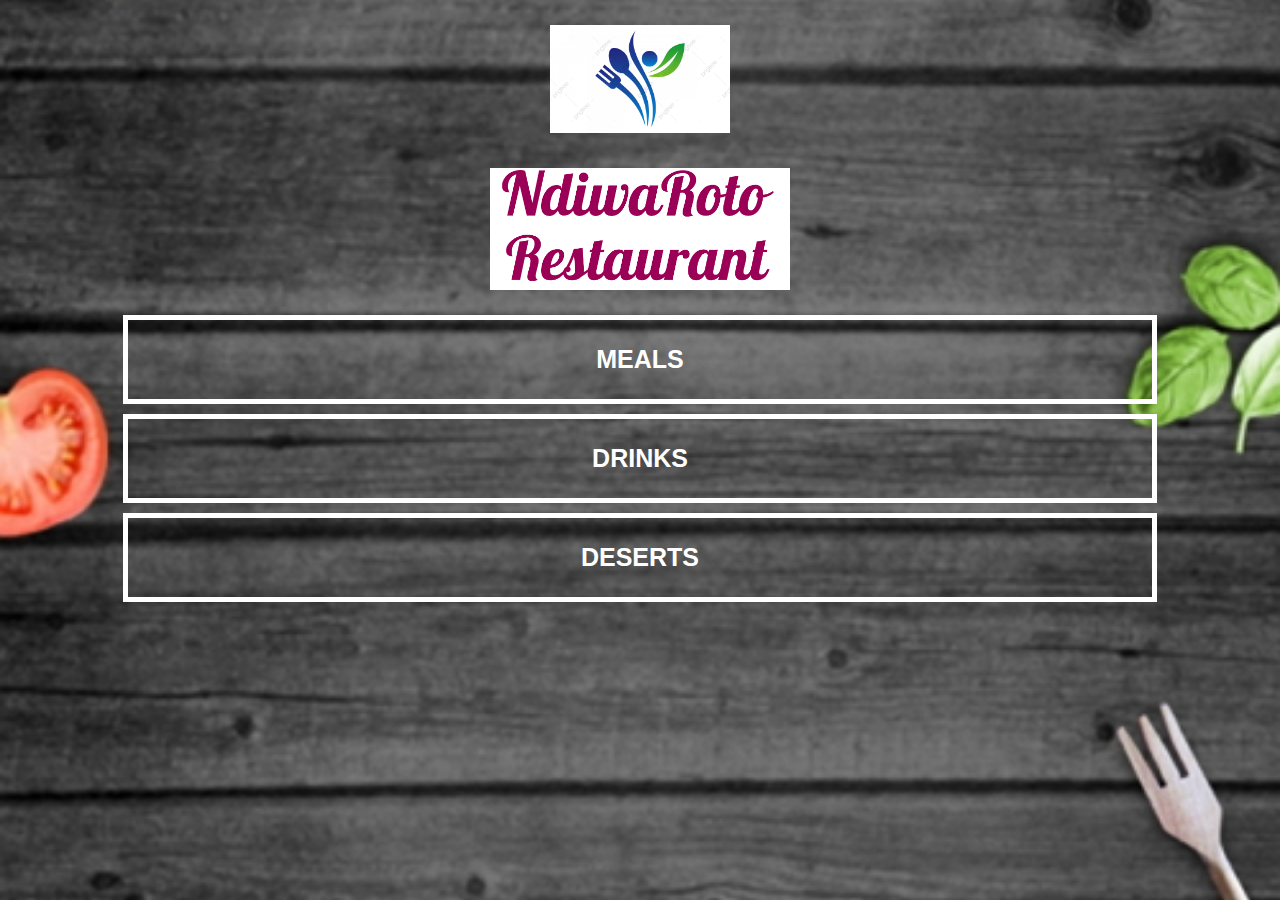
<file: index.html>
<!DOCTYPE html>
<html>
    <head>
        <title>NdiwaRoto Restaurent</title>
        <link rel="stylesheet" href="style.css">
    </head>
    
    <body class="body-home">
        <div id="home">
            
            <img src="images/logopic.jpg" id="home-logo-img">
            <img src="images/logo.png" id="home-logo-text">
            
            <div class="home-menu">
                <a href="meals.html" class="home-menu-item">
                    <p>Meals</p>
                </a>
                
                <a href="drinks.html" class="home-menu-item">
                    <p>Drinks</p>
                </a>
                
                <a href="deserts.html" class="home-menu-item">
                    <p>Deserts</p>
                </a>
            </div>
        </div>
    </body>
</html>
</file>
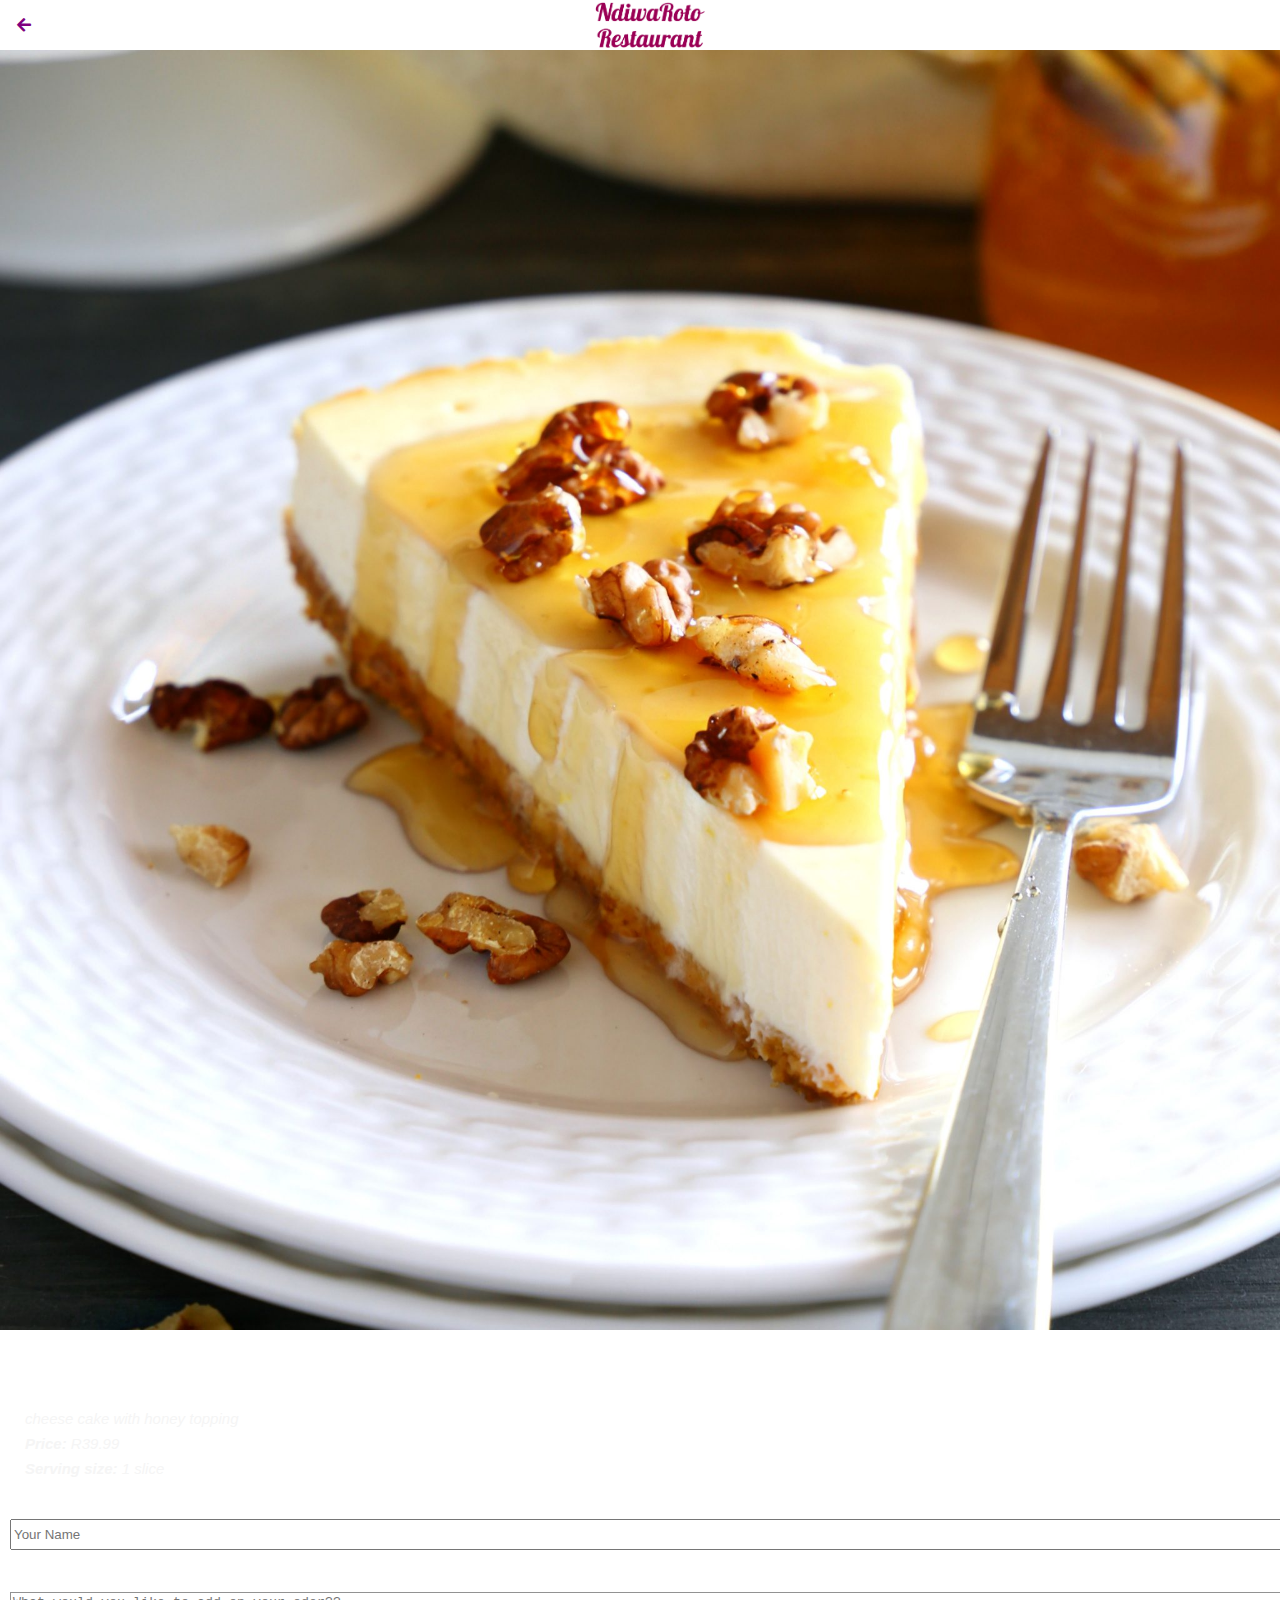
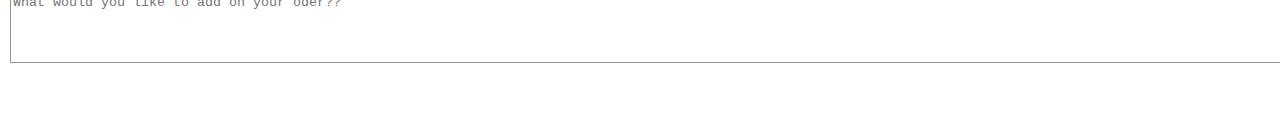
<file: cheesecake.html>
<!DOCTYPE html>
<html>
    <head>
        <title>NdiwaRoto Restaurent | Meals | Ham and 
            cheese toast</title>
        <link rel="stylesheet" href="style.css">
        <link rel="stylesheet" href="FontAwsome/css/all.css">
    </head>
    
    <body class="body-meals">
        
        <div class="header">
            <a href="meals.html">
                <i class="fas fa-arrow-left"></i>
            </a>
         
            <img src="images/logo.png">
        </div>
        
        <div id="meals">
            
            <div class="meals-list">
                <img src="images/honeycheesecake.webp">
                
                <a href="thanks.html">
                    <div class="meals-list-item">
                        <h2>Cheese cake</h2>
                        <p>cheese cake with honey topping</p>
                        <p><b>Price:</b> R39.99</p>
                        <p><b>Serving size:</b> 1 slice</p>
                    </div>
                </a>
                
                <div class="meal-list-extras">
                
                <input type="text" placeholder="Your Name" id="name"/>
                    <br/><br/>
                <textarea placeholder="What would you like to add on your oder??"></textarea>
                <a class="button" href="thanks.html">PLACE ODER</a>
            </div>
                
            </div> 
            
        </div>
    </body>
</html>
</file>
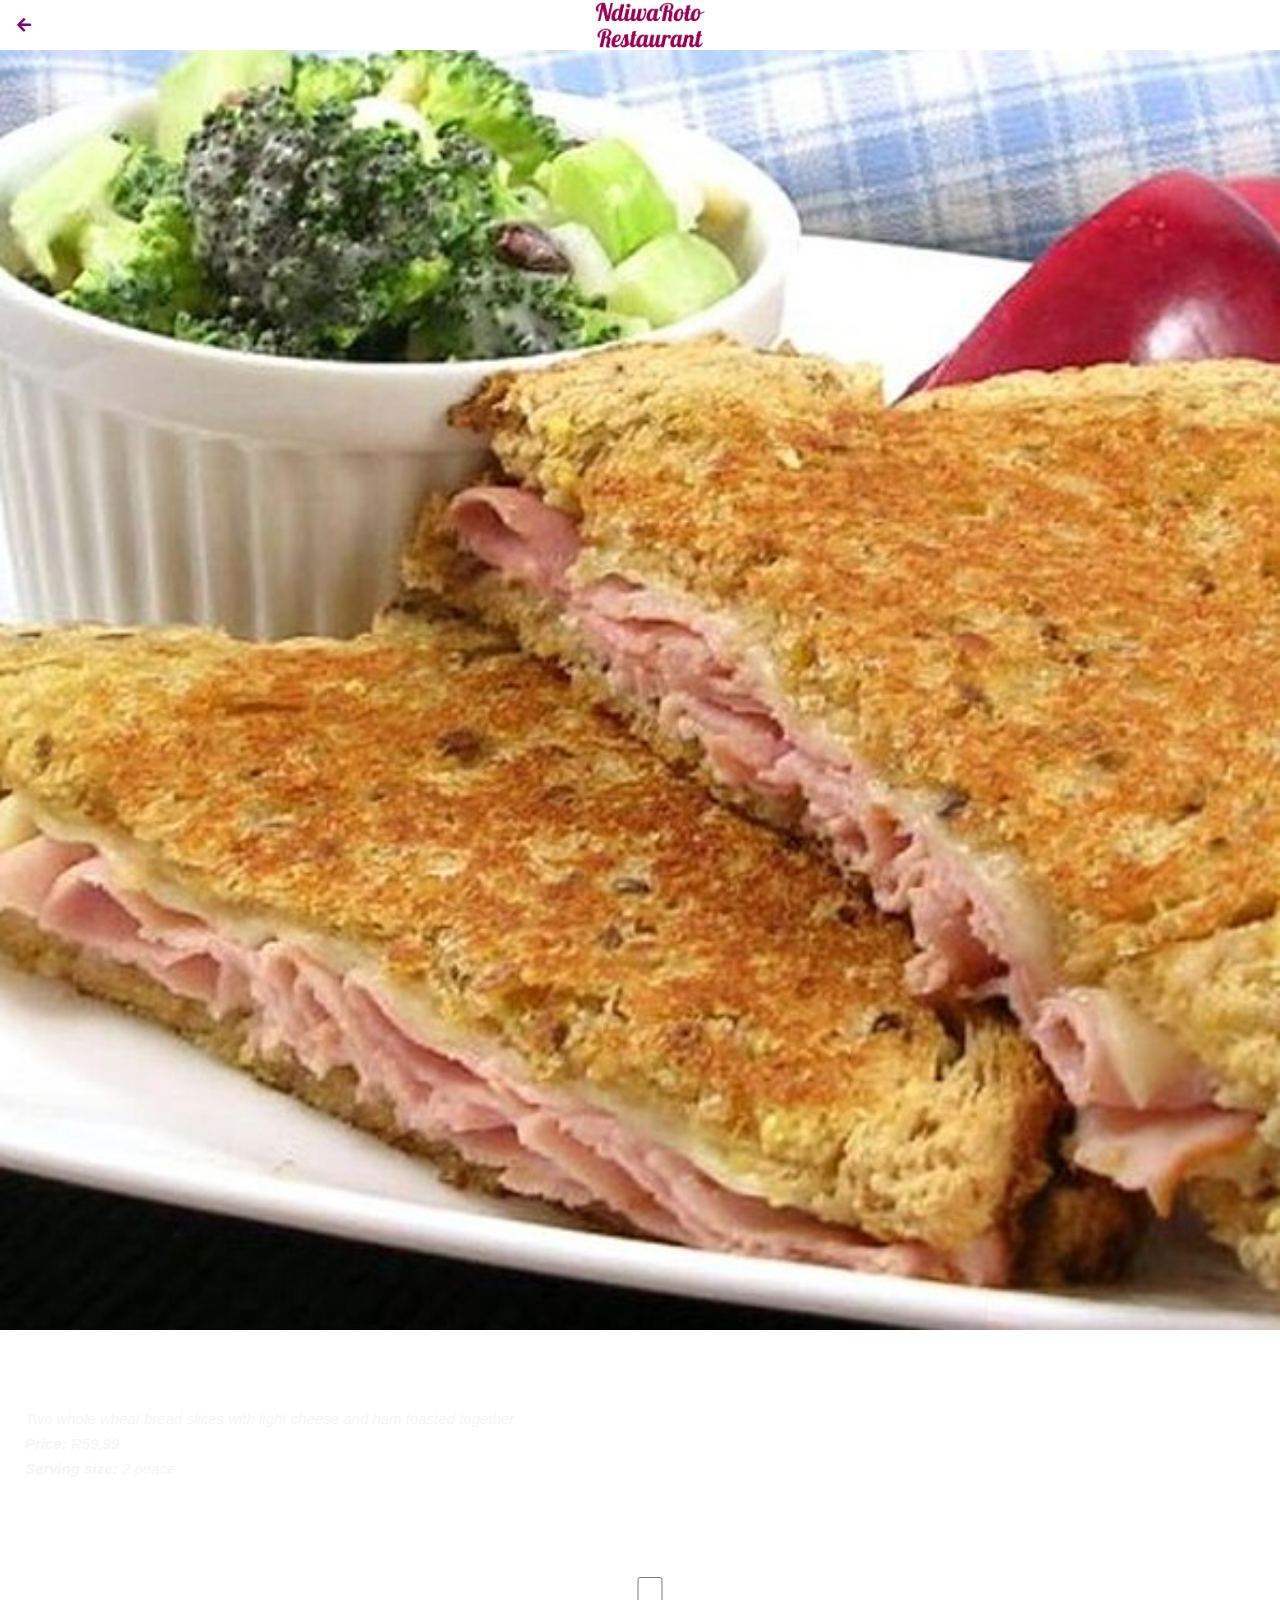
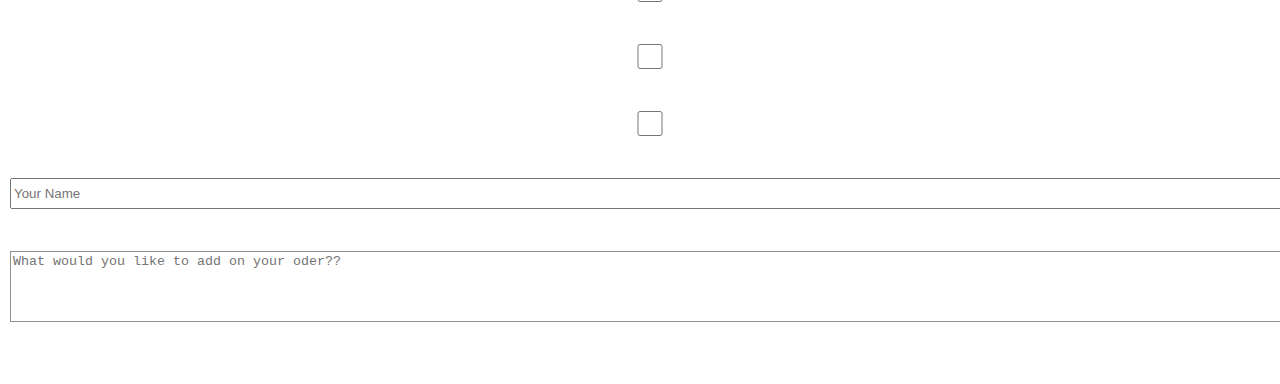
<file: cheesetoast.html>
<!DOCTYPE html>
<html>
    <head>
        <title>NdiwaRoto Restaurent | Meals | Ham and 
            cheese toast</title>
        <link rel="stylesheet" href="style.css">
        <link rel="stylesheet" href="FontAwsome/css/all.css">
    </head>
    
    <body class="body-meals">
        
        <div class="header">
            <a href="meals.html">
                <i class="fas fa-arrow-left"></i>
            </a>
         
            <img src="images/logo.png">
        </div>
        
        <div id="meals">
            
            <div class="meals-list">
                <img src="images/ham&cheese%20toast.jpg">
                
                <a href="thanks.html">
                    <div class="meals-list-item">
                        <h2>Ham and Cheese Toast</h2>
                        <p>Two whole wheat bread slices with light cheese and ham toasted together</p>
                        <p><b>Price:</b> R59,99</p>
                        <p><b>Serving size:</b> 2 peace</p>
                    </div>
                </a>
                
                <div class="meal-list-extras">
                <h2>Extras</h2>
          
                <input id="check-01" type="checkbox">
                <label for="check-01">Palony</label>
                 <br/>   
                <input id="check-02" type="checkbox">
                <label for="check-02">Extra Cheese</label>
                  <br/>  
                <input id="check-03" type="checkbox">
                <label for="check-03">Half Done Egg</label>
                    
                <input type="text" placeholder="Your Name" id="name"/>
                  <br/><br/>
                <textarea placeholder="What would you like to add on your oder??"></textarea>
                <a class="button" href="thanks.html">PLACE ODER</a>
                
            </div>
                
            </div> 
            
        </div>
    </body>
</html>
</file>
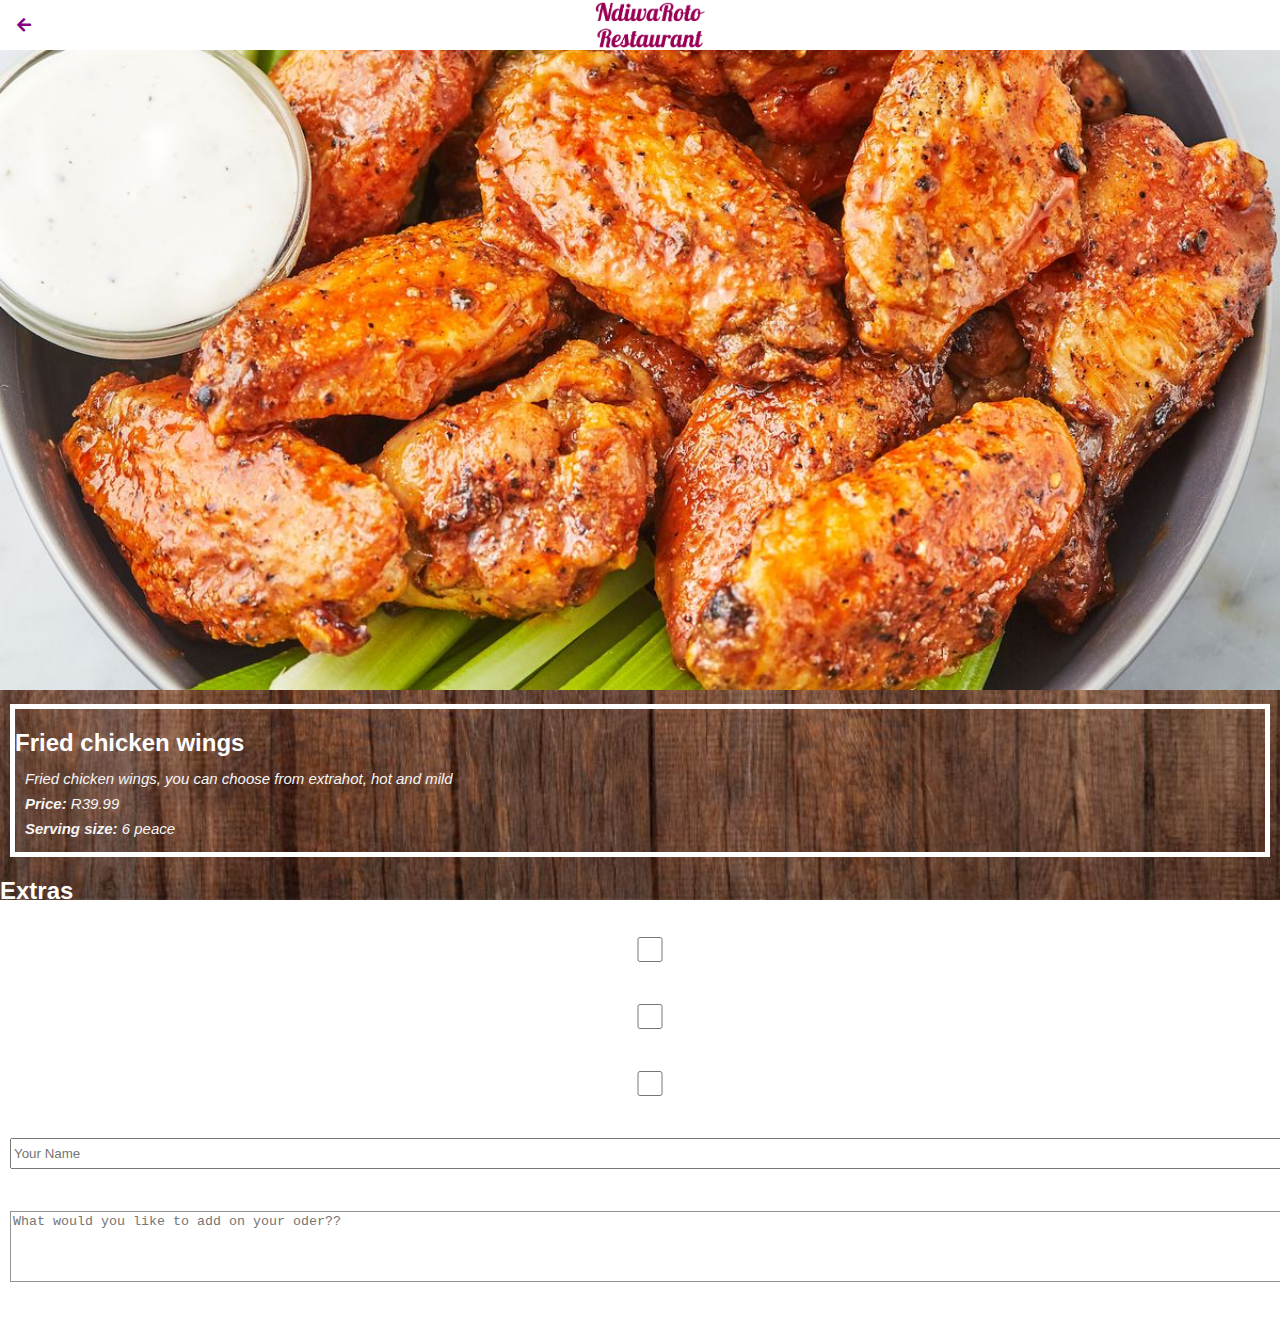
<file: chickenwings.html>
<!DOCTYPE html>
<html>
    <head>
        <title>NdiwaRoto Restaurent | Meals | Ham and 
            cheese toast</title>
        <link rel="stylesheet" href="style.css">
        <link rel="stylesheet" href="FontAwsome/css/all.css">
    </head>
    
    <body class="body-meals">
        
        <div class="header">
            <a href="meals.html">
                <i class="fas fa-arrow-left"></i>
            </a>
         
            <img src="images/logo.png">
        </div>
        
        <div id="meals">
            
            <div class="meals-list">
                <img src="images/air-fryer-wings.jpg">
                
                <a href="thanks.html">
                    <div class="meals-list-item">
                        <h2>Fried chicken wings</h2>
                        <p>Fried chicken wings, you can choose from extrahot, hot and mild</p>
                        <p><b>Price:</b> R39.99</p>
                        <p><b>Serving size:</b> 6 peace</p>
                    </div>
                </a>
                
                <div class="meal-list-extras">
                <h2>Extras</h2>
                    
                    <input id="check-01" type="checkbox">
                    <label for="check-01">Onion Rings</label>
                    <input id="check-02" type="checkbox">
                    <label for="check-02">Mini Loaf</label>
                    <input id="check-03" type="checkbox">
                    <label for="check-03">French friese</label>
          
                <input type="text" placeholder="Your Name" id="name"/>
                  <br/><br/>
                <textarea placeholder="What would you like to add on your oder??"></textarea>
                <a class="button" href="thanks.html">PLACE ODER</a>
            </div>
                
       
            </div> 
            
        </div>
    </body>
</html>
</file>
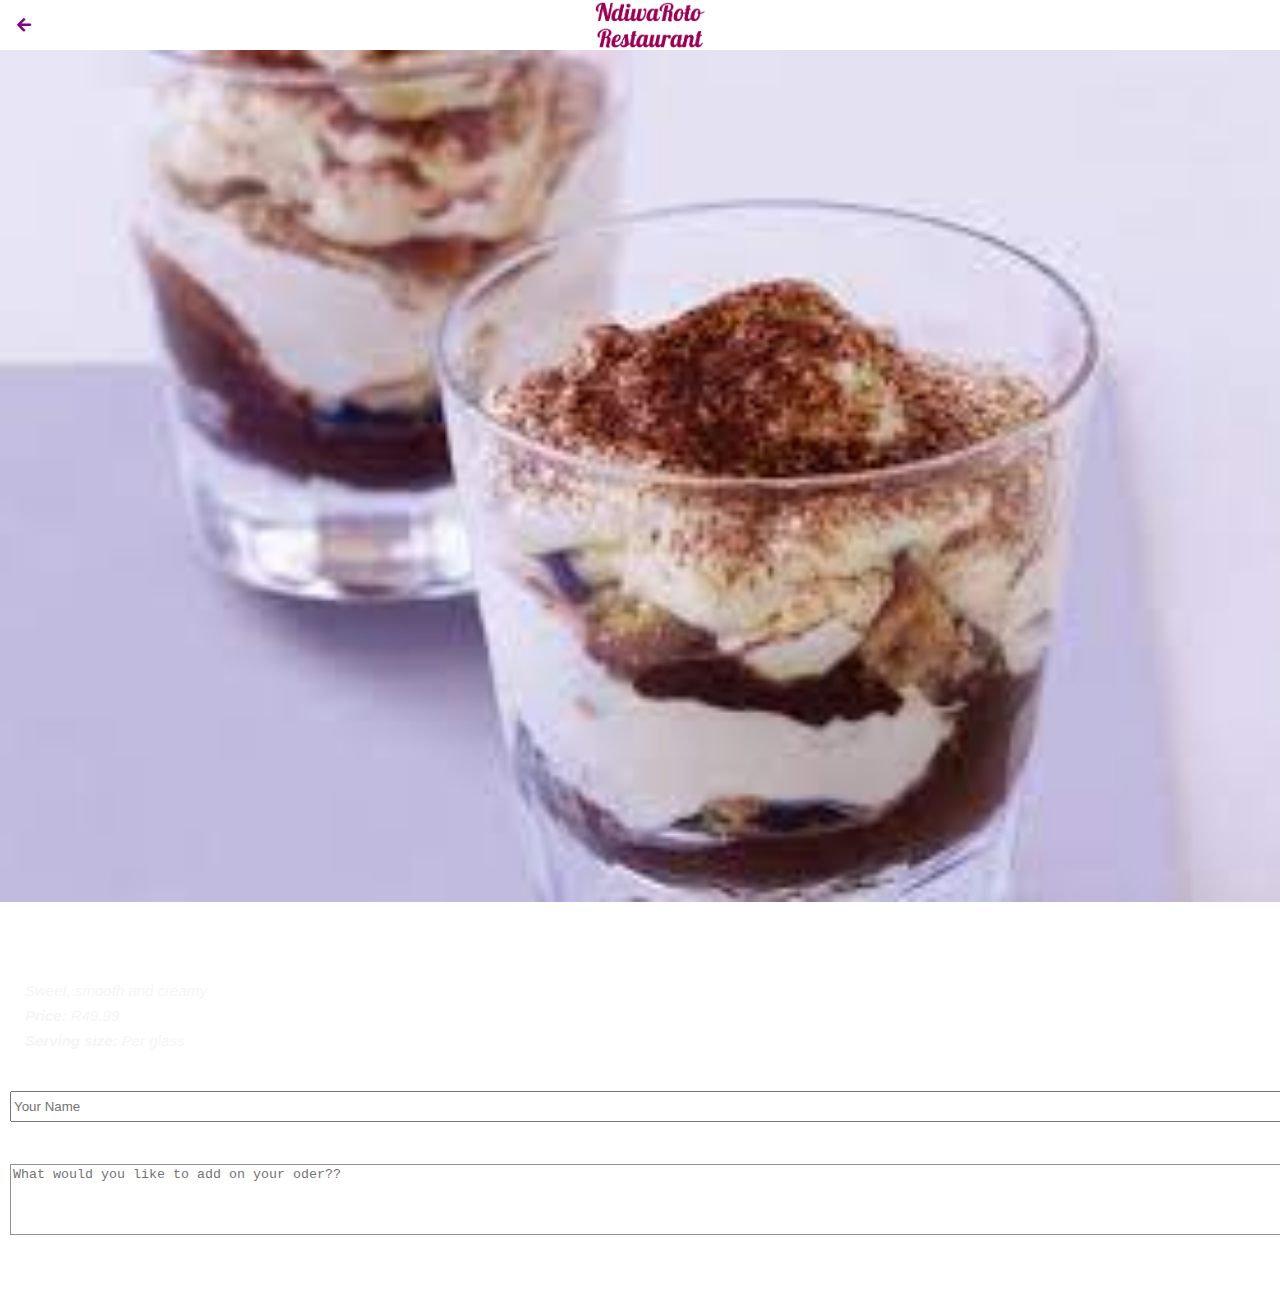
<file: chockolate.html>
<!DOCTYPE html>
<html>
    <head>
        <title>NdiwaRoto Restaurent | Meals | Ham and 
            cheese toast</title>
        <link rel="stylesheet" href="style.css">
        <link rel="stylesheet" href="FontAwsome/css/all.css">
    </head>
    
    <body class="body-meals">
        
        <div class="header">
            <a href="deserts.html">
                <i class="fas fa-arrow-left"></i>
            </a>
         
            <img src="images/logo.png">
        </div>
        
        <div id="meals">
            
            <div class="meals-list">
                <img src="images/chockolate-parfait.jpg">
                
                <a href="thanks.html">
                    <div class="meals-list-item">
                        <h2>Chockolate Parfeit</h2>
                        <p>Sweet, smooth and creamy</p>
                        <p><b>Price:</b> R49.99</p>
                        <p><b>Serving size:</b> Per glass</p>
                    </div>
                </a>
                
                <div class="meal-list-extras">
                <input type="text" placeholder="Your Name" id="name"/>
                    <br/><br/>
                <textarea placeholder="What would you like to add on your oder??"></textarea>
                <a class="button" href="thanks.html">PLACE ODER</a>
            </div>
                
            </div> 
            
        </div>
    </body>
</html>
</file>
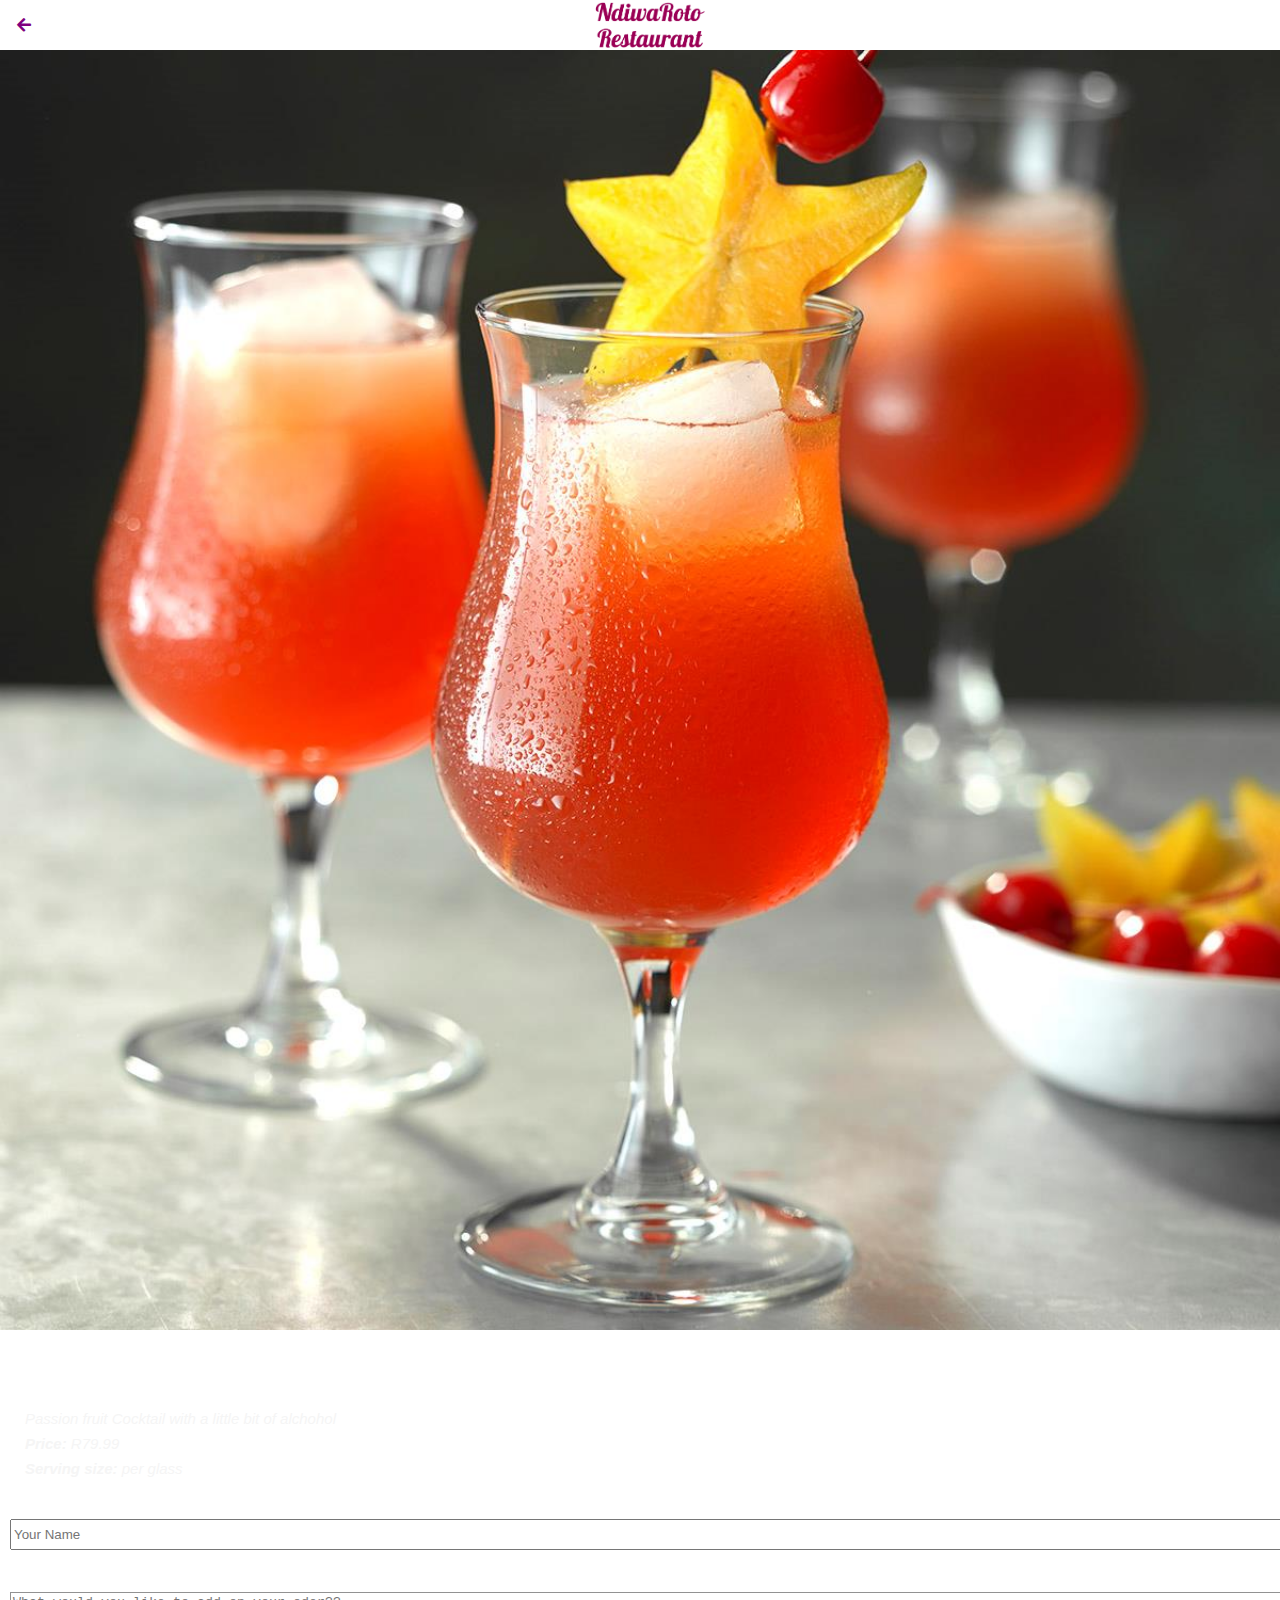
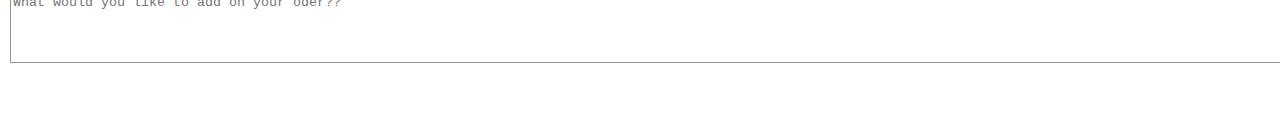
<file: cocktail.html>
<!DOCTYPE html>
<html>
    <head>
        <title>NdiwaRoto Restaurent | Meals | Ham and 
            cheese toast</title>
        <link rel="stylesheet" href="style.css">
        <link rel="stylesheet" href="FontAwsome/css/all.css">
    </head>
    
    <body class="body-meals">
        
        <div class="header">
            <a href="drinks.html">
                <i class="fas fa-arrow-left"></i>
            </a>
         
            <img src="images/logo.png">
        </div>
        
        <div id="meals">
            
            <div class="meals-list">
                <img src="images/coctail.jpg">
                
                <a href="thanks.html">
                    <div class="meals-list-item">
                        <h2>Fruit cocktail</h2>
                        <p>Passion fruit Cocktail with a little bit of alchohol</p>
                        <p><b>Price:</b> R79.99</p>
                        <p><b>Serving size:</b> per glass</p>
                    </div>
                </a>
                
                <input type="text" placeholder="Your Name" id="name"/>
                    <br/><br/>
                <textarea placeholder="What would you like to add on your oder??"></textarea>
                <a class="button" href="thanks.html">PLACE ODER</a>
            </div>
            
        </div>
    </body>
</html>
</file>
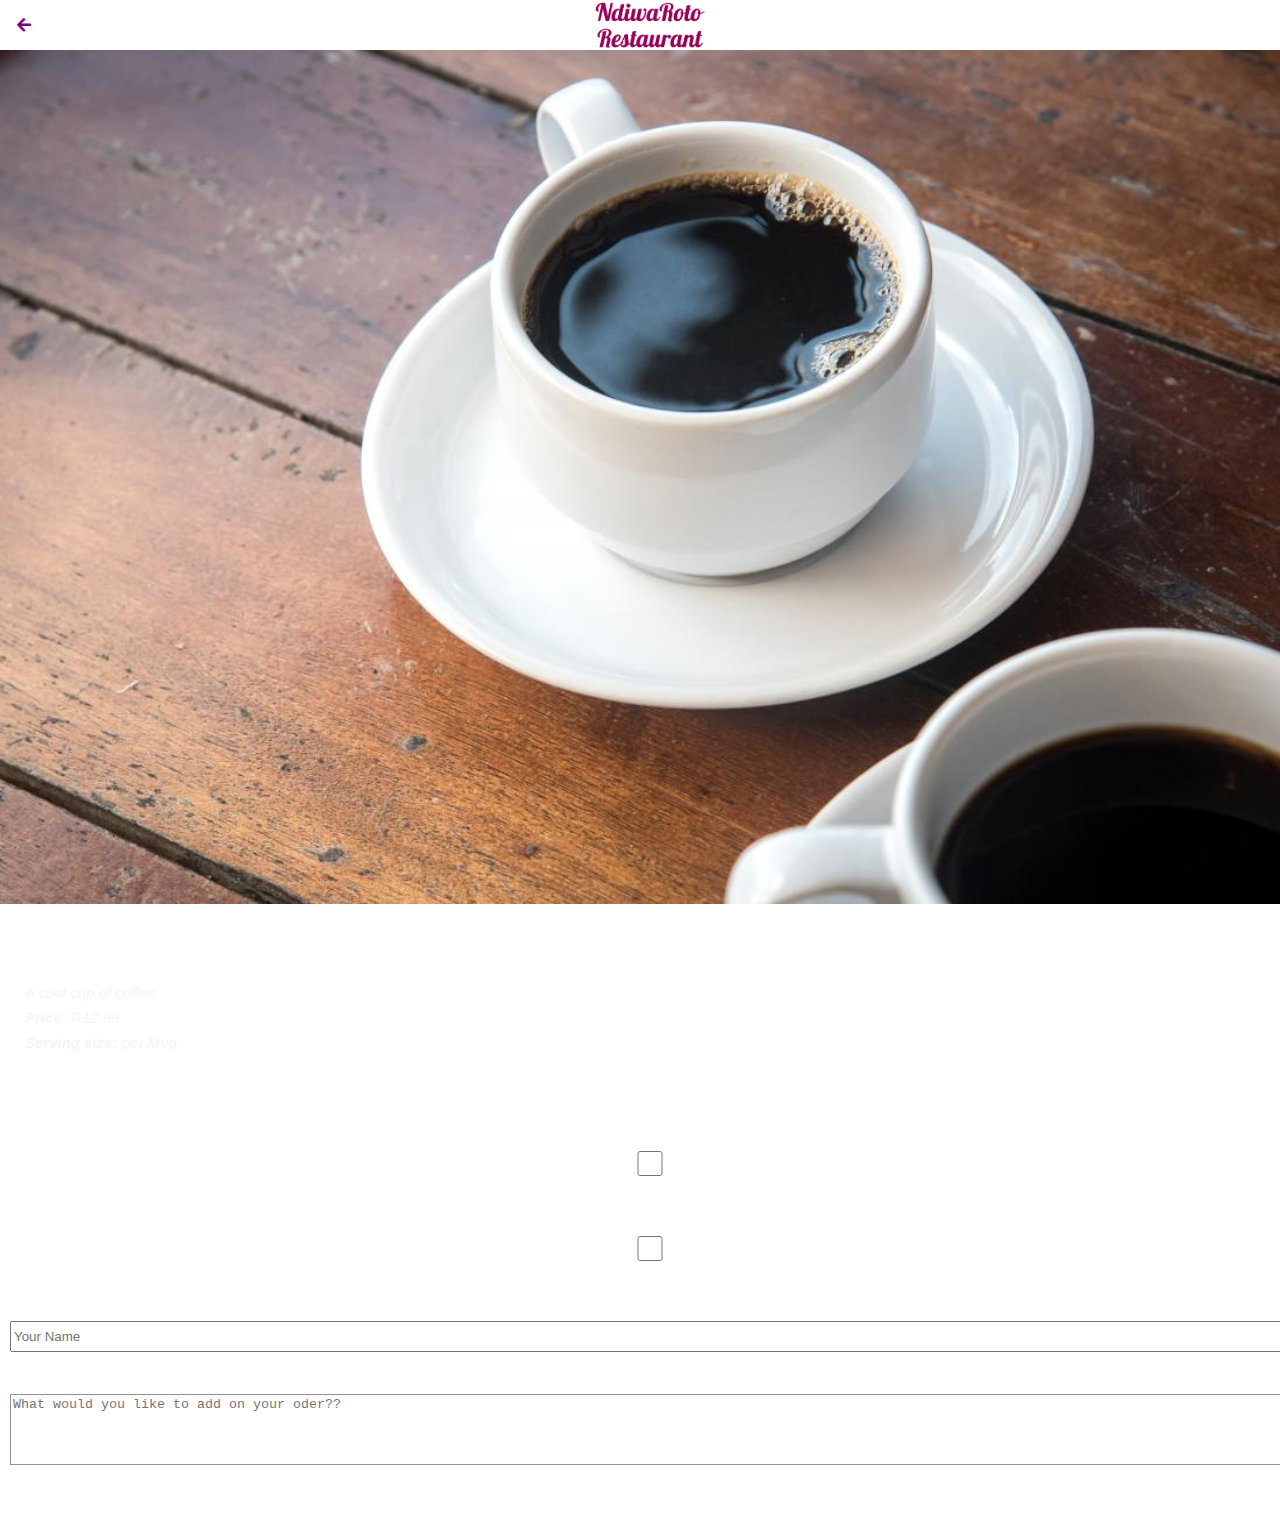
<file: coffee.html>
<!DOCTYPE html>
<html>
    <head>
        <title>NdiwaRoto Restaurent | Meals | Ham and 
            cheese toast</title>
        <link rel="stylesheet" href="style.css">
        <link rel="stylesheet" href="FontAwsome/css/all.css">
    </head>
    
    <body class="body-meals">
        
        <div class="header">
            <a href="drinks.html">
                <i class="fas fa-arrow-left"></i>
            </a>
         
            <img src="images/logo.png">
        </div>
        
        <div id="meals">
            
            <div class="meals-list">
                <img src="images/cups-of-coffee.jpg">
                
                <a href="thanks.html">
                    <div class="meals-list-item">
                        <h2>Orange Juice</h2>
                        <p>A cool cup of coffee</p>
                        <p><b>Price:</b> R12.99</p>
                        <p><b>Serving size:</b> per Mug</p>
                    </div>
                </a>
                
                <div class="meal-list-extras">
                <h2>Extras</h2>
                
                    <input id="check-01" type="checkbox">
                <label for="check-01">Without cream</label>
                    <br/><br/> 
                <input id="check-02" type="checkbox">
                <label for="check-02">With cream</label>
                    <br/><br/> 
                <input type="text" placeholder="Your Name" id="name"/>
                    <br/><br/>
                <textarea placeholder="What would you like to add on your oder??"></textarea>
                <a class="button" href="thanks.html">PLACE ODER</a>
            </div>
                
            </div>
            
        </div>
    </body>
</html>
</file>
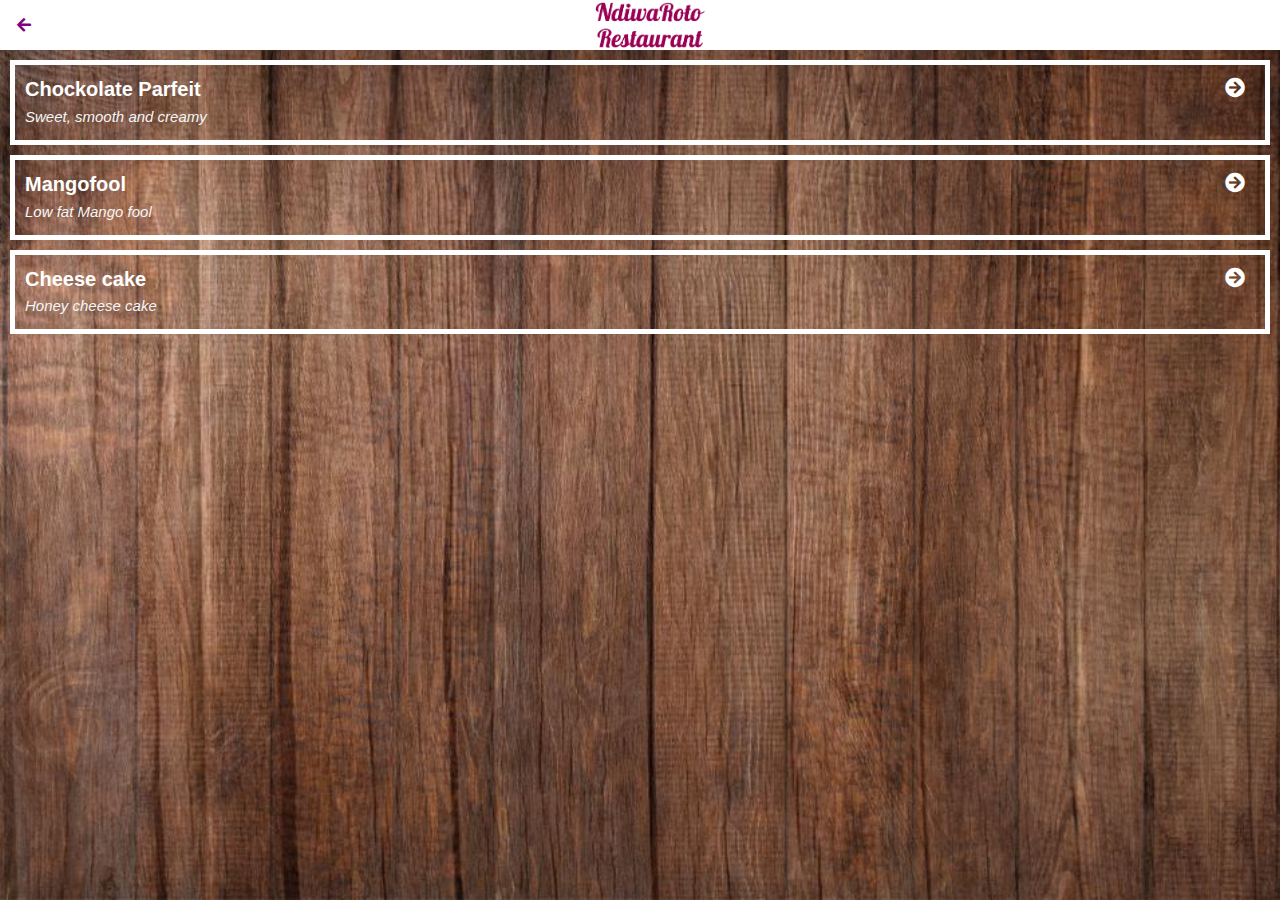
<file: deserts.html>
<!DOCTYPE html>
<html>
    <head>
        <title>NdiwaRoto Restaurent | Deserts</title>
        <link rel="stylesheet" href="style.css">
        <link rel="stylesheet" href="FontAwsome/css/all.css">
    </head>
    
    <body class="body-meals">
        
        <div class="header">
        
            <a href="index.html">
                <i class="fas fa-arrow-left"></i>
                <img src="images/logo.png">
            </a>
            
        </div>
        <div id="meals">
            
            <div class="meals-list">
                
                <a href="chockolate.html">
                    <div class="meals-list-item">
                        <h1>Chockolate Parfeit<i class="fas fa-arrow-circle-right"></i></h1>
                        
                        <p>Sweet, smooth and creamy</p>
                    </div>
                </a>
                
                <a href="mangofool.html">
                    <div class="meals-list-item">
                        <h1>Mangofool<i class="fas fa-arrow-circle-right"></i></h1>
                        
                        <p>Low fat Mango fool</p>
                    </div>
                </a>
                
                <a href="cheesecake.html">
                    <div class="meals-list-item">
                        <h1>Cheese cake<i class="fas fa-arrow-circle-right"></i></h1>
                        
                        <p>Honey cheese cake</p>
                    </div>
                </a>
                
            </div> 
            
        </div>
    </body>
</html>
</file>
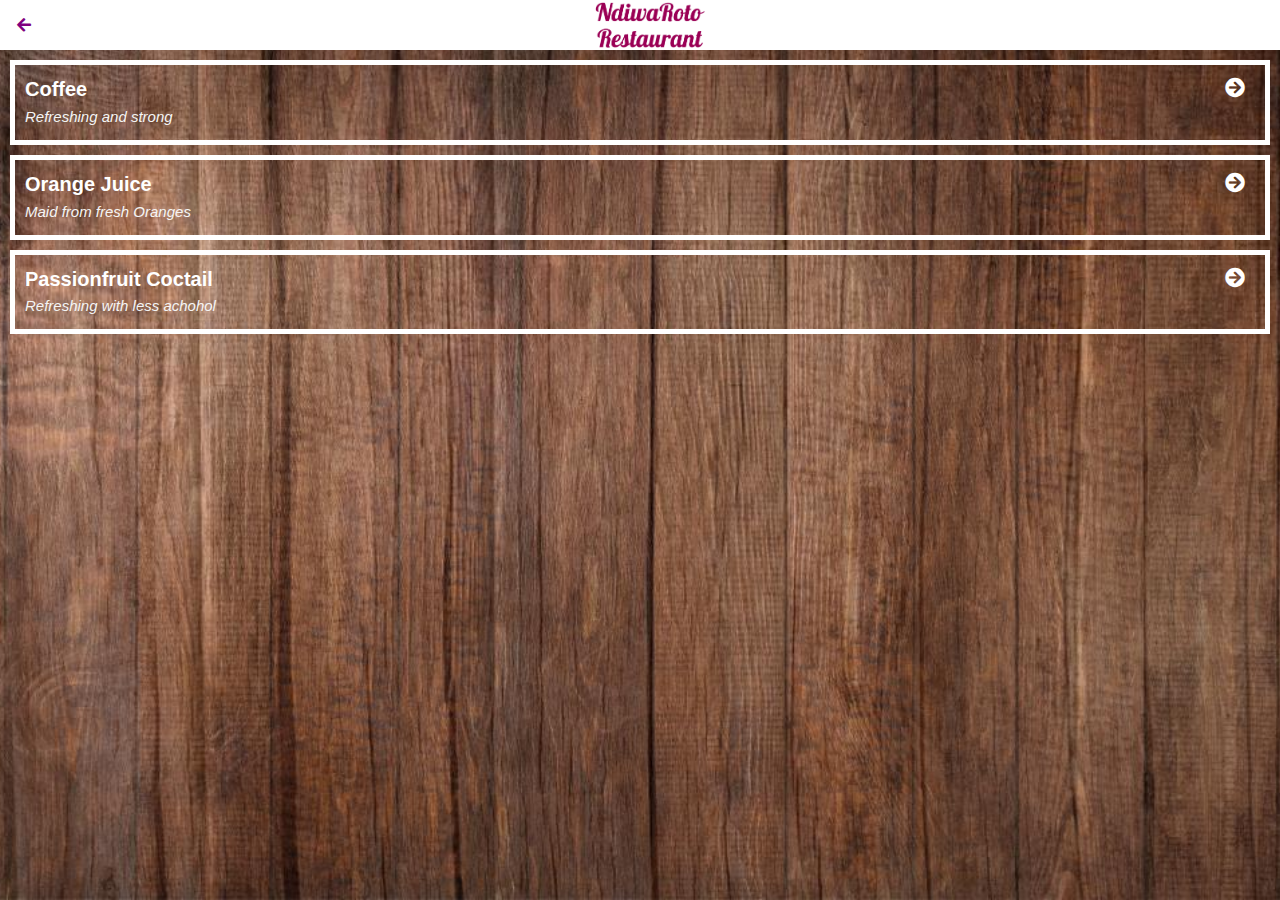
<file: drinks.html>
<!DOCTYPE html>
<html>
    <head>
        <title>NdiwaRoto Restaurent | Drinks</title>
        <link rel="stylesheet" href="style.css">
        <link rel="stylesheet" href="FontAwsome/css/all.css">
    </head>
    
    <body class="body-meals">
        
        <div class="header">
            <a href="index.html">
                <i class="fas fa-arrow-left"></i>
                <img src="images/logo.png">
            </a>
        
            
        </div>
        <div id="meals">
            
            <div class="meals-list">
                <a href="coffee.html">
                    <div class="meals-list-item">
                        <h1>Coffee<i class="fas fa-arrow-circle-right"></i></h1>
                        <p>Refreshing and strong</p>
                    </div>
        
                </a>
                
                <a href="orangejuice.html">
                    <div class="meals-list-item">
                        <h1>Orange Juice<i class="fas fa-arrow-circle-right"></i></h1>
                        <p>Maid from fresh Oranges</p>
                    </div>
        
                </a>
                
                <a href="cocktail.html">
                    <div class="meals-list-item">
                        <h1>Passionfruit Coctail<i class="fas fa-arrow-circle-right"></i></h1>
                        <p>Refreshing with less achohol</p>
                    </div>
        
                </a>
            </div>   
        </div>
    </body>
</html>
</file>
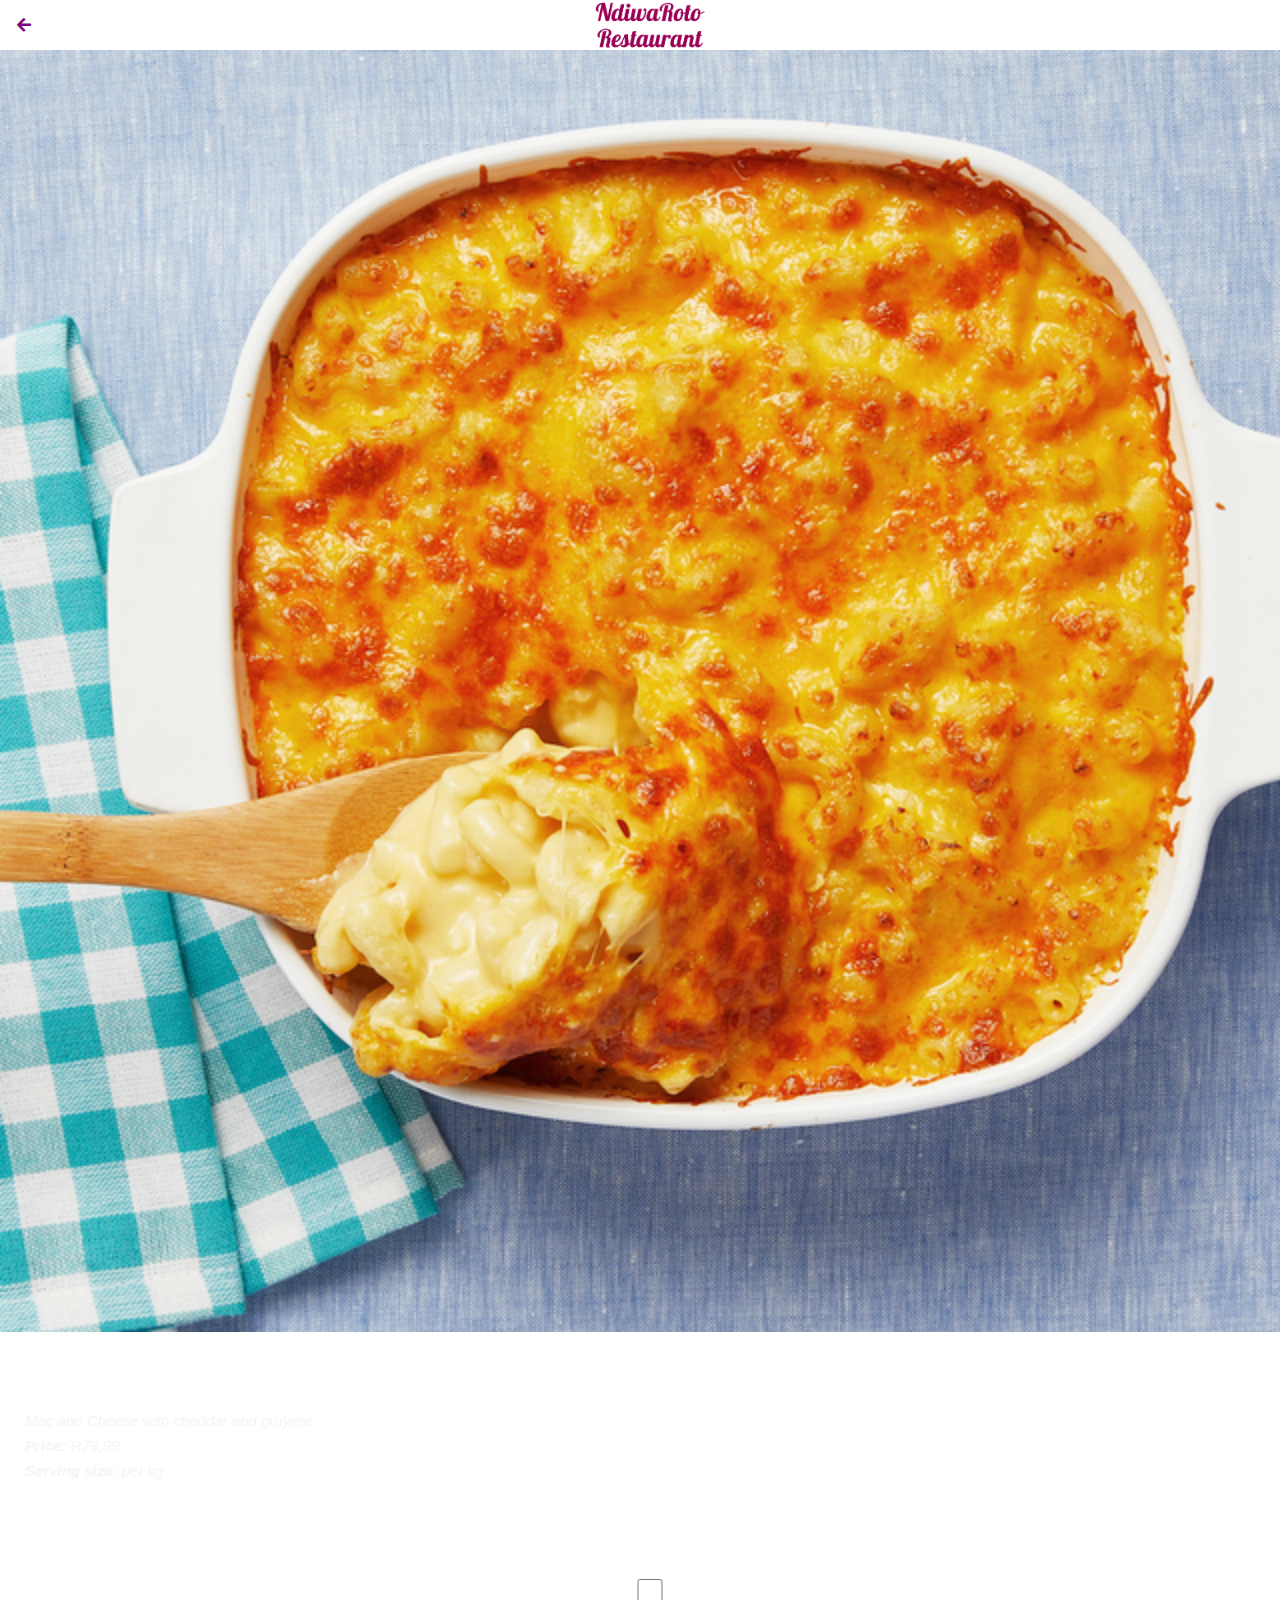
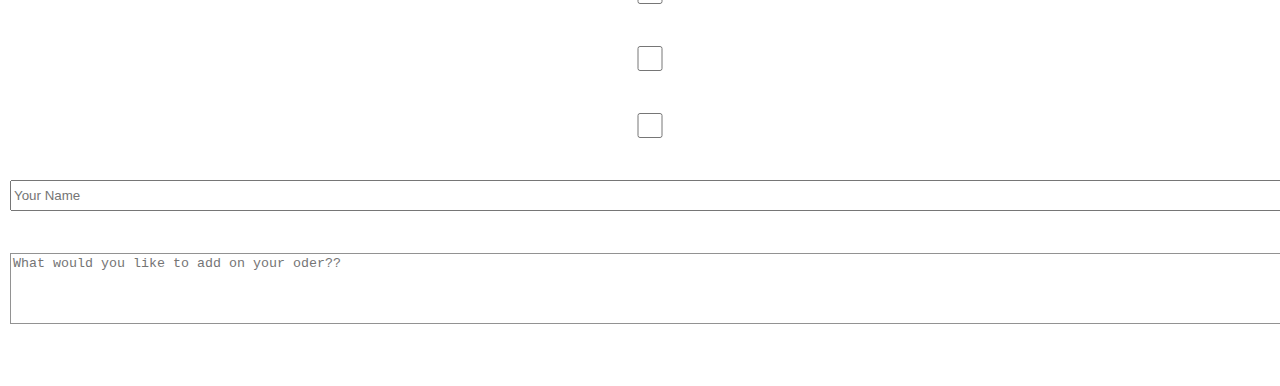
<file: macncheese.html>
<!DOCTYPE html>
<html>
    <head>
        <title>NdiwaRoto Restaurent | Meals | Macaroni and Cheese</title>
        <link rel="stylesheet" href="style.css">
        <link rel="stylesheet" href="FontAwsome/css/all.css">
    </head>
    
    <body class="body-meals">
        
        <div class="header">
            <a href="meals.html">
                <i class="fas fa-arrow-left"></i>
            </a>
         
            <img src="images/logo.png">
        </div>
        
        <div id="meals">
            
            <div class="meals-list">
                <img src="images/macaroni-and-cheese.png">
                
                <a href="thanks.html">
                    <div class="meals-list-item">
                        <h2>Macaron and Cheese</h2>
                        <p>Mac and Cheese with cheddar and gruyere</p>
                        <p><b>Price:</b> R79,99</p>
                        <p><b>Serving size:</b> per kg</p>
                    </div>
                </a>
                
                <div class="meal-list-extras">
                <h2>Extras</h2>
          
                <input id="check-01" type="checkbox">
                <label for="check-01">BBQ Ribs</label>
                 <br/>   
                <input id="check-02" type="checkbox">
                <label for="check-02">Meatloaf</label>
                  <br/>  
                <input id="check-03" type="checkbox">
                <label for="check-03">Coleslaw</label>
                    
                    <input type="text" placeholder="Your Name" id="name"/>
                  <br/><br/>
                <textarea placeholder="What would you like to add on your oder??"></textarea>
                <a class="button" href="thanks.html">PLACE ODER</a>
                
            </div>
                
            </div> 
            
        </div>
    </body>
</html>
</file>
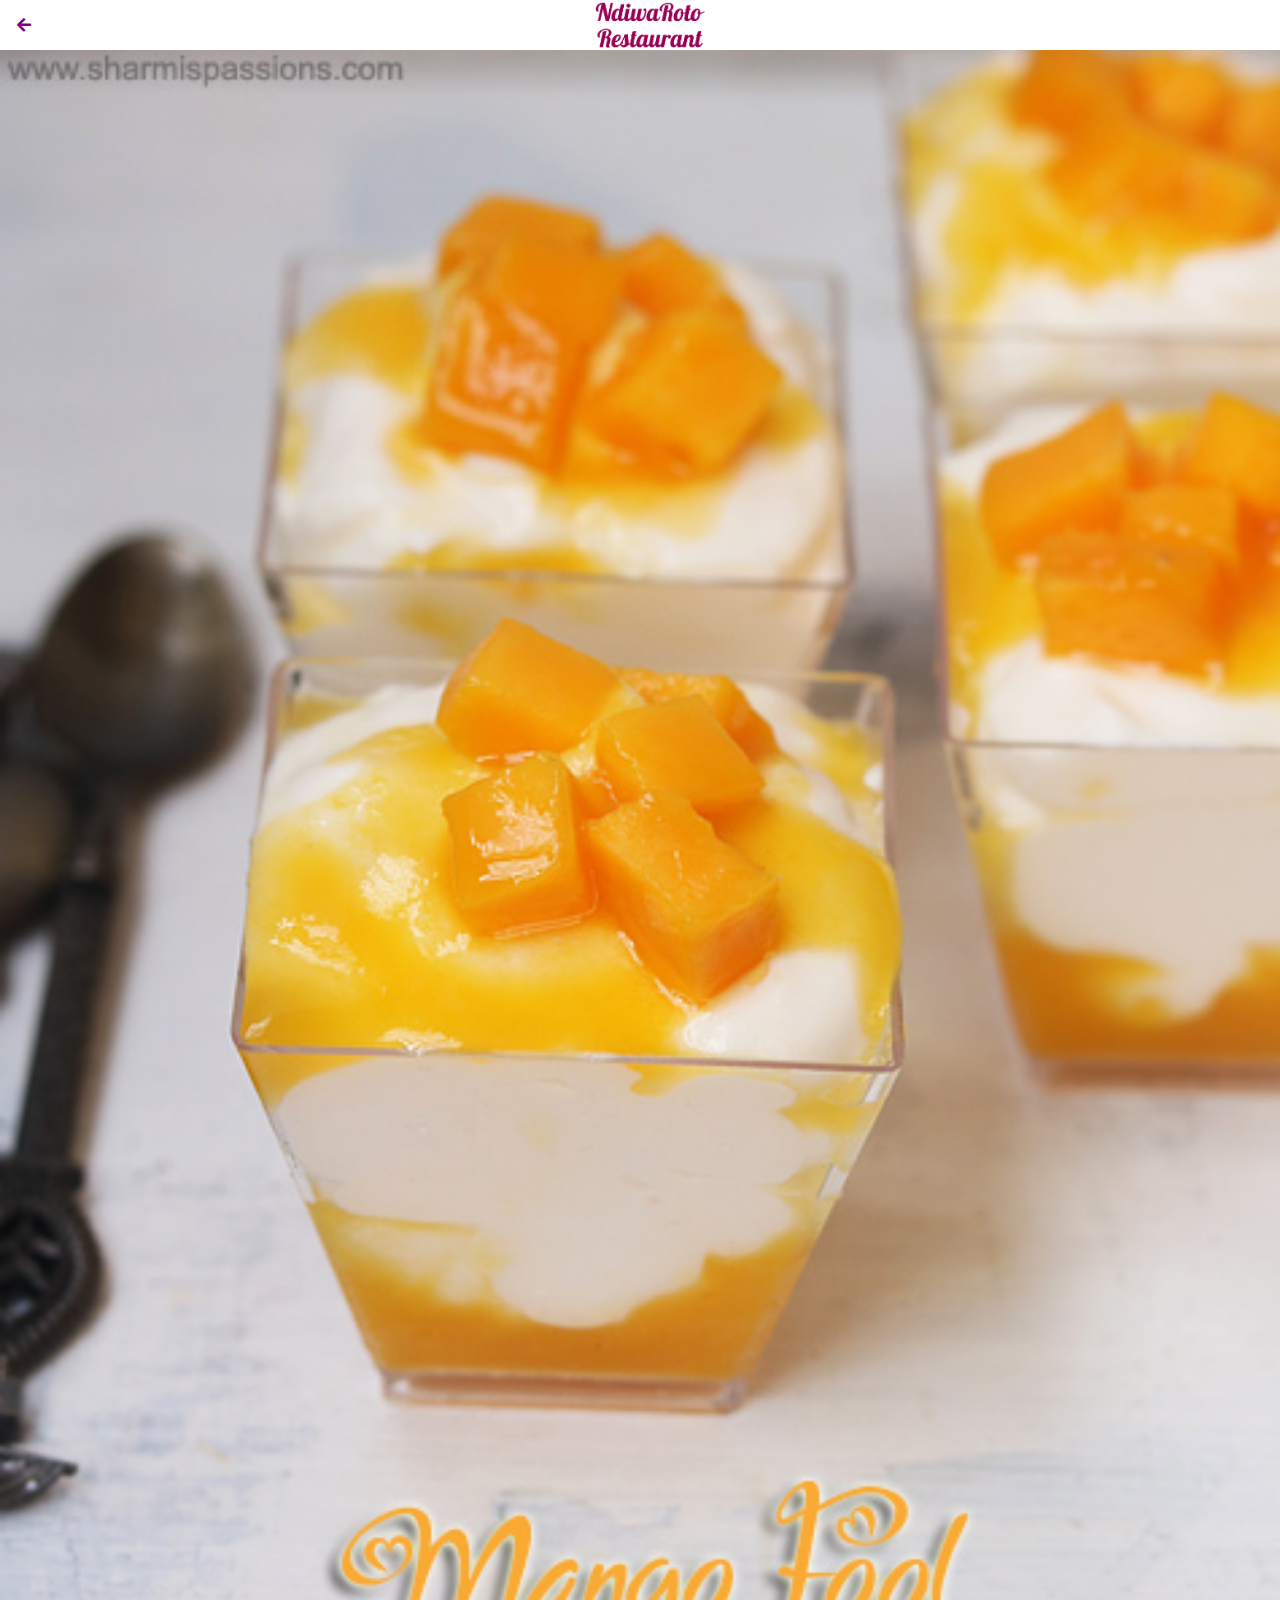
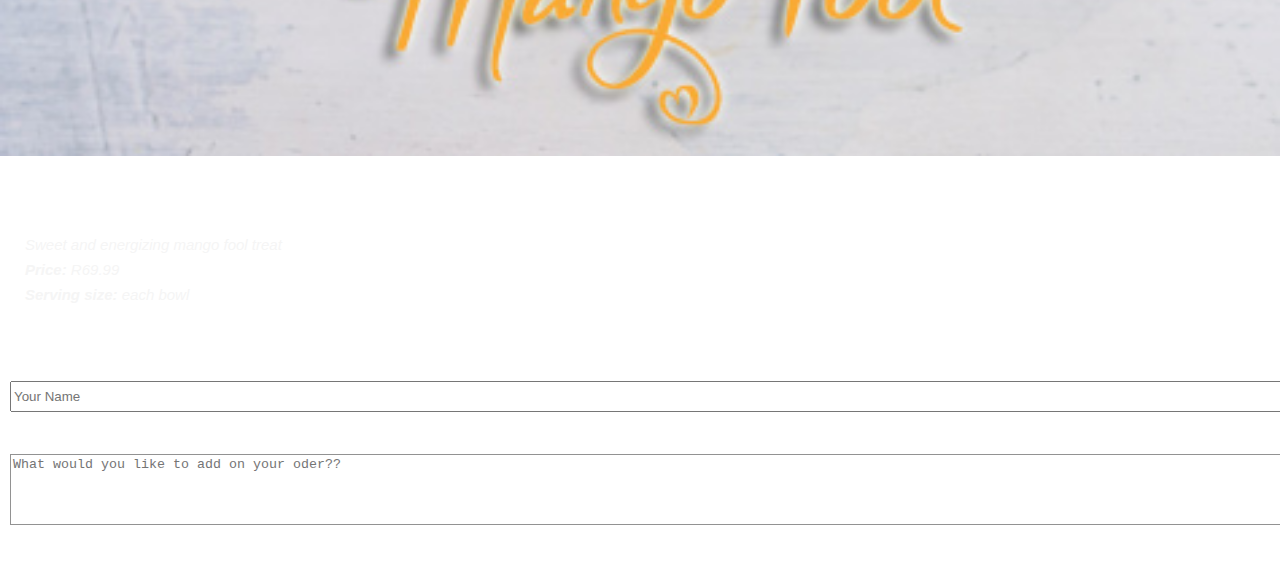
<file: mangofool.html>
<!DOCTYPE html>
<html>
    <head>
        <title>NdiwaRoto Restaurent | Meals | Ham and 
            cheese toast</title>
        <link rel="stylesheet" href="style.css">
        <link rel="stylesheet" href="FontAwsome/css/all.css">
    </head>
    
    <body class="body-meals">
        
        <div class="header">
            <a href="meals.html">
                <i class="fas fa-arrow-left"></i>
            </a>
         
            <img src="images/logo.png">
        </div>
        
        <div id="meals">
            
            <div class="meals-list">
                <img src="images/MangoFool2.jpg">
                
                <a href="thanks.html">
                    <div class="meals-list-item">
                        <h2>Mango Fool</h2>
                        <p>Sweet and energizing mango fool treat</p>
                        <p><b>Price:</b> R69.99</p>
                        <p><b>Serving size:</b> each bowl</p>
                    </div>
                </a>
                
                <div class="meal-list-extras">
                
                    <br/><br/> 
                <input type="text" placeholder="Your Name" id="name"/>
                    <br/><br/>
                <textarea placeholder="What would you like to add on your oder??"></textarea>
                <a class="button" href="thanks.html">PLACE ODER</a>
            </div>
                
            </div> 
            
        </div>
    </body>
</html>
</file>
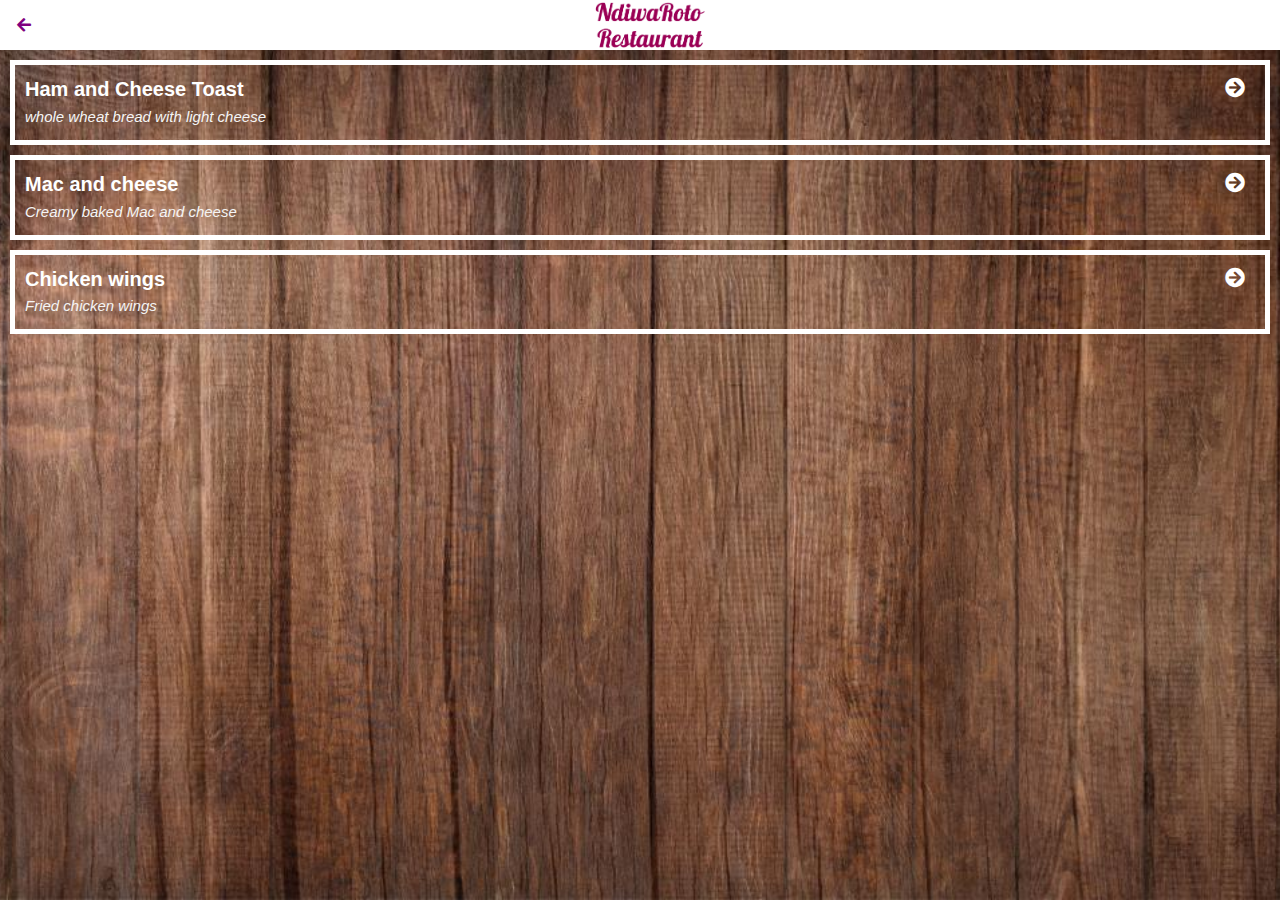
<file: meals.html>
<!DOCTYPE html>
<html>
    <head>
        <title>NdiwaRoto Restaurent | Meals</title>
        <link rel="stylesheet" href="style.css">
        <link rel="stylesheet" href="FontAwsome/css/all.css">
    </head>
    
    <body class="body-meals">
        
        <div class="header">
            <a href="index.html">
                <i class="fas fa-arrow-left"></i>
            </a>
         
            <img src="images/logo.png">
        </div>
        
        <div id="meals">
            
            <div class="meals-list">
                
                <a href="cheesetoast.html">
                    <div class="meals-list-item">
                        <h1>Ham and Cheese Toast<i class="fas fa-arrow-circle-right"></i></h1>
                        
                        <p>whole wheat bread with light cheese</p>
                    </div>
                </a>
                
                <a href="macncheese.html">
                    <div class="meals-list-item">
                        <h1>Mac and cheese<i class="fas fa-arrow-circle-right"></i></h1>
                        
                        <p>Creamy baked Mac and cheese</p>
                    </div>
                </a>
                
                <a href="chickenwings.html">
                    <div class="meals-list-item">
                        <h1>Chicken wings<i class="fas fa-arrow-circle-right"></i></h1>
                        
                        <p>Fried chicken wings </p>
                    </div>
                </a>
                
            </div>   
        </div>
    </body>
</html>
</file>
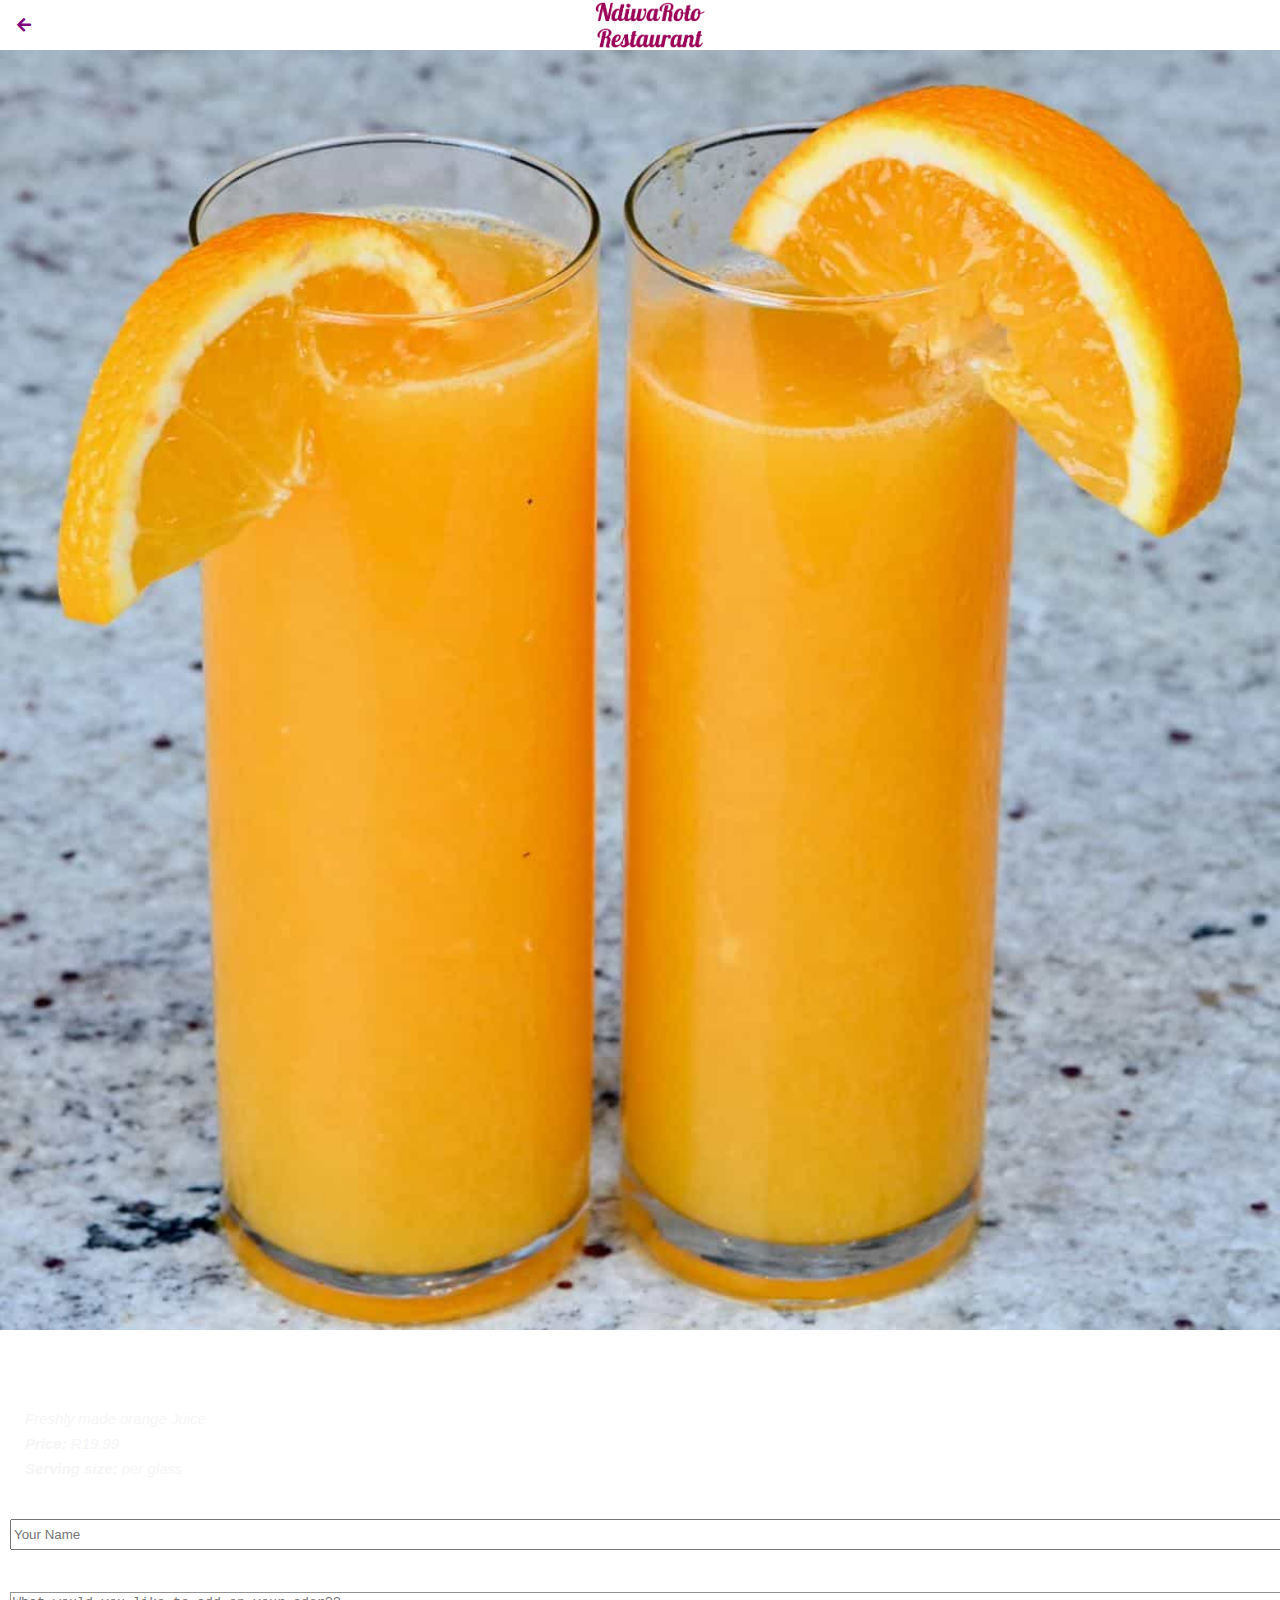
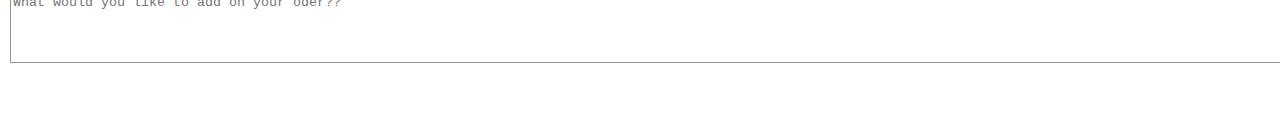
<file: orangejuice.html>
<!DOCTYPE html>
<html>
    <head>
        <title>NdiwaRoto Restaurent | Meals | Ham and 
            cheese toast</title>
        <link rel="stylesheet" href="style.css">
        <link rel="stylesheet" href="FontAwsome/css/all.css">
    </head>
    
    <body class="body-meals">
        
        <div class="header">
            <a href="drinks.html">
                <i class="fas fa-arrow-left"></i>
            </a>
         
            <img src="images/logo.png">
        </div>
        
        <div id="meals">
            
            <div class="meals-list">
                <img src="images/Orange-Juice.jpeg">
                
                <a href="thanks.html">
                    <div class="meals-list-item">
                        <h2>Orange Juice</h2>
                        <p>Freshly made orange Juice</p>
                        <p><b>Price:</b> R19.99</p>
                        <p><b>Serving size:</b> per glass</p>
                    </div>
                </a>
                
                <input type="text" placeholder="Your Name" id="name"/>
                    <br/><br/>
                <textarea placeholder="What would you like to add on your oder??"></textarea>
                <a class="button" href="thanks.html">PLACE ODER</a>
            </div>
                
            </div> 
            
        </div>
    </body>
</html>
</file>
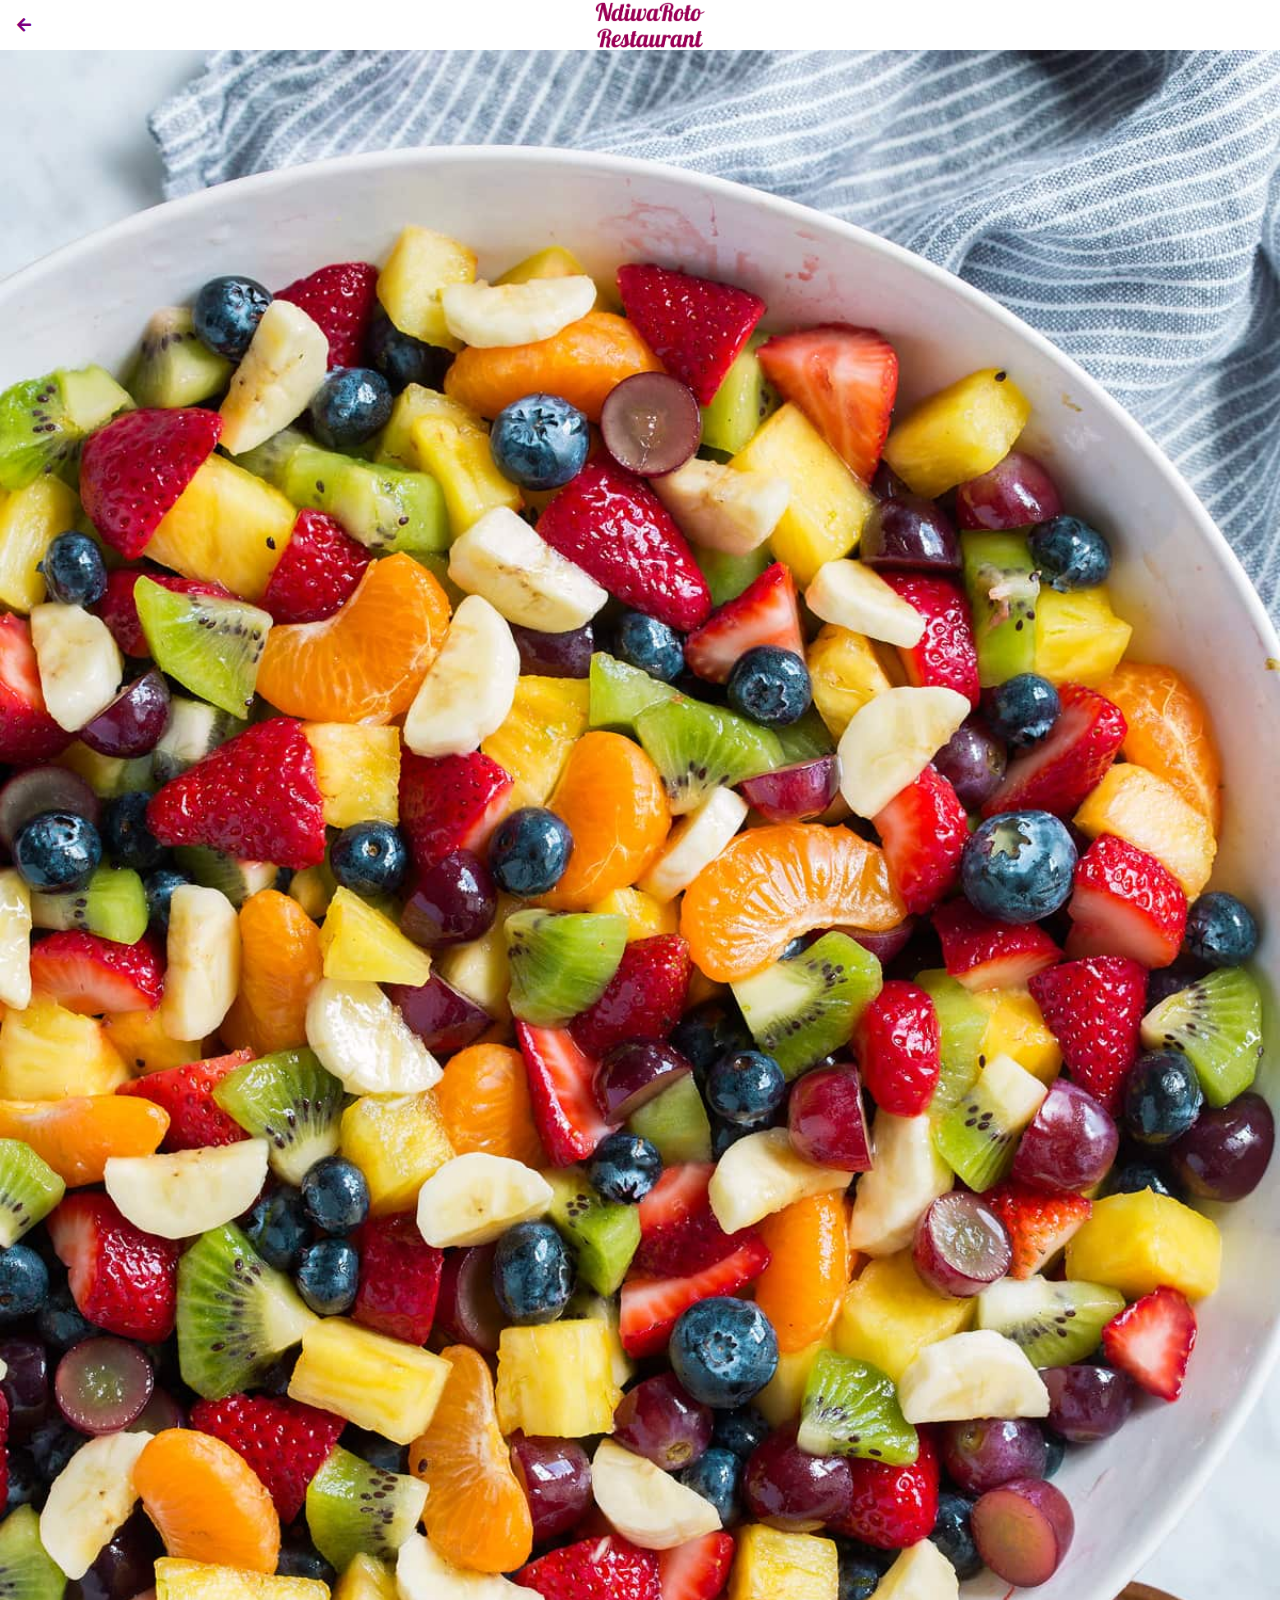
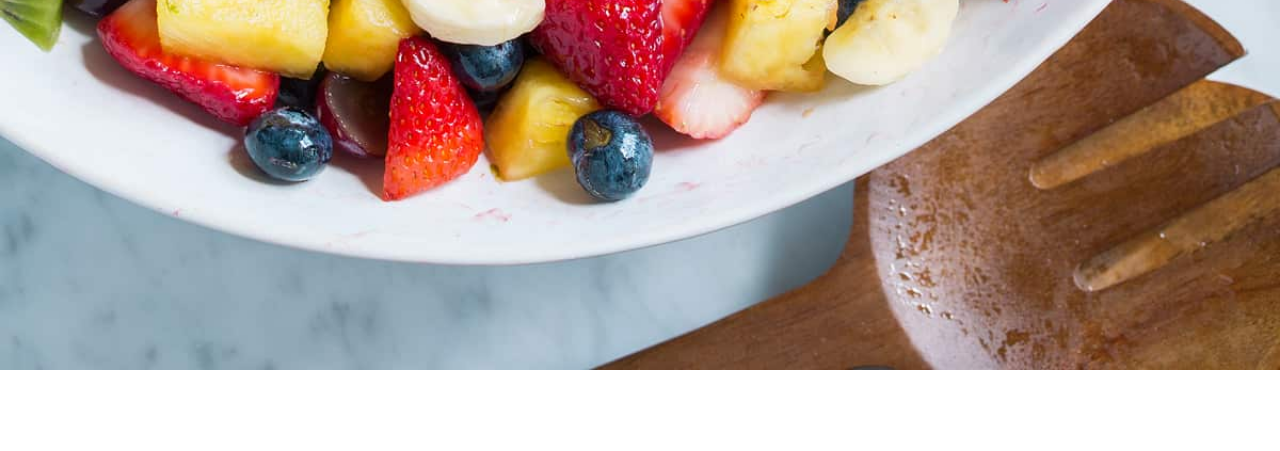
<file: thanks.html>
<!DOCTYPE html>
<html>
    <head>
        <title>NdiwaRoto Restaurent | Meals | Ham and 
            cheese toast</title>
        <link rel="stylesheet" href="style.css">
        <link rel="stylesheet" href="FontAwsome/css/all.css">
    </head>
    
    <body class="body-meals">
        
        <div class="header">
            <a href="index.html">
                <i class="fas fa-arrow-left"></i>
            </a>
         
            <img src="images/logo.png">
        </div>
        
        <div id="meals">
            
            <div class="meals-list">
                <img src="images/fruit-salad.jpg">
                <h3>THANK YOU ODERING WITH US</h3>
                <P>We'll deliever in 45 minutes</P>
            </div>
            
        </div>
    </body>
</html>
</file>
<file: style.css>
html {
    height: 100%;
}

body {
    font-family: sans-serif;
    
    margin: 0;
    padding: 0;
    
    height: 100%;
}

.body-home {
    background-image: url("images/background1.png");
    background-position: center;
    background-attachment: fixed;
    background-repeat: no-repeat;
    background-size: cover;
}

.body-meals {
    background-image: url("images/wood-background.jpg");
    background-position: center;
    background-attachment: fixed;
    background-repeat: no-repeat;
    background-size: cover;
}


/*==========HOME PAGE==========*/

#home-logo-img {
    width: 180px;
    display: block;
    margin: auto;
    padding: 25px 10px 10px 10px;
}

#home-logo-text {
    width: 300px;
    display: block;
    margin: auto;
    padding: 25px;
}

/*======HOME PAGE MENU=====*/
.home-menu-item {
    text-decoration: none;
    text-transform: uppercase;
    
    color: white;
    font-size: 25px;
    font-weight: bold;
    text-align: center;
    border: 5px solid white;
    
    display: block;
    margin: auto; 
    margin-bottom: 10px;
    width: 80%;
}

/*==========HEADER==========*/
.header {
    background-color: white;
    width: 100%;
    height: 50px; 
    top: 0;
    
    position: fixed;
    overflow: hidden;
    
    text-align: center;
}

.header i {
    float: left;
    color: purple;
    padding: 17px 0px 0px 17px; 
}

.header h2 {
    color: white;
    padding-top: 0;
}

.header img {
    width: 120px;
    padding-top: 2px;
    padding-right: 10px;
}

/*=============MEALS PAGE============*/

#meals {
    padding-top: 50px;
}

/*==========MEALS PAGE MENU==========*/

.meals-list h3 {
    color: white;
}
.meals-list p {
    color: white;
}

.meals-list a {
    text-decoration: none;
}

.meals-list h2{
    color: white;
            
    }
.meals-list imput {
    color: white;
}

.meals-list img {
    width: 100%;
}
.meals-list-extras label {
    color: white;
    margin-left: 20px;
    line-height: 25px;
}

.meals-list-item {
    border: 5px solid white;
    margin: 10px;
}

.meals-list-item h1 {
    font-weight: bold;
    font-size: 20px;
    color: white;
    padding-left: 10px;
    
}

.meals-list-item i {
    float: right;
    color: white;
    padding-right: 20px;
}

.meals-list-item p {
    font-size:15px;
    font-style: italic;
    color: whitesmoke;
    margin-top: -7px;
    padding-left: 10PX;
}

/*===========FOOD ITEMS==========*/

/*=====FOOD DETAILS=====*/
.cheese-toast img{
    width: 100%;
}

/*=========== FORM ===========*/

input {
    width: 100%;
    height: 25px;
    margin: 12px 10px;
    border: 1px soilid #929292;
    
}

textarea {
    width: 100%;
    height: 65px;
    margin: 12px 10px;
    border: 1px solid #929292;
}

.button {
    display: block;
    width: 100%
    background-color: navy;
    text-align: center;
    font-size: 16px;
    font-weight: 1000;
    margin: 12px 0;
    padding: 8px 0;
    color: white;
}

label {
    color: white;
}

/*===========RESPONSIVE LAYOUT==========*/

@media only screen and (min-width:600px){
    #meals {
        width: 80%
        margin: auto;
    }
}

@media only screen and (min-width:1000px){
    #meals {
        width: 60%
        margin: auto;
    }
}

@media only screen and (min-width:1500px){
    #meals {
        width: 40%
        margin: auto;
    }
}
</file>
